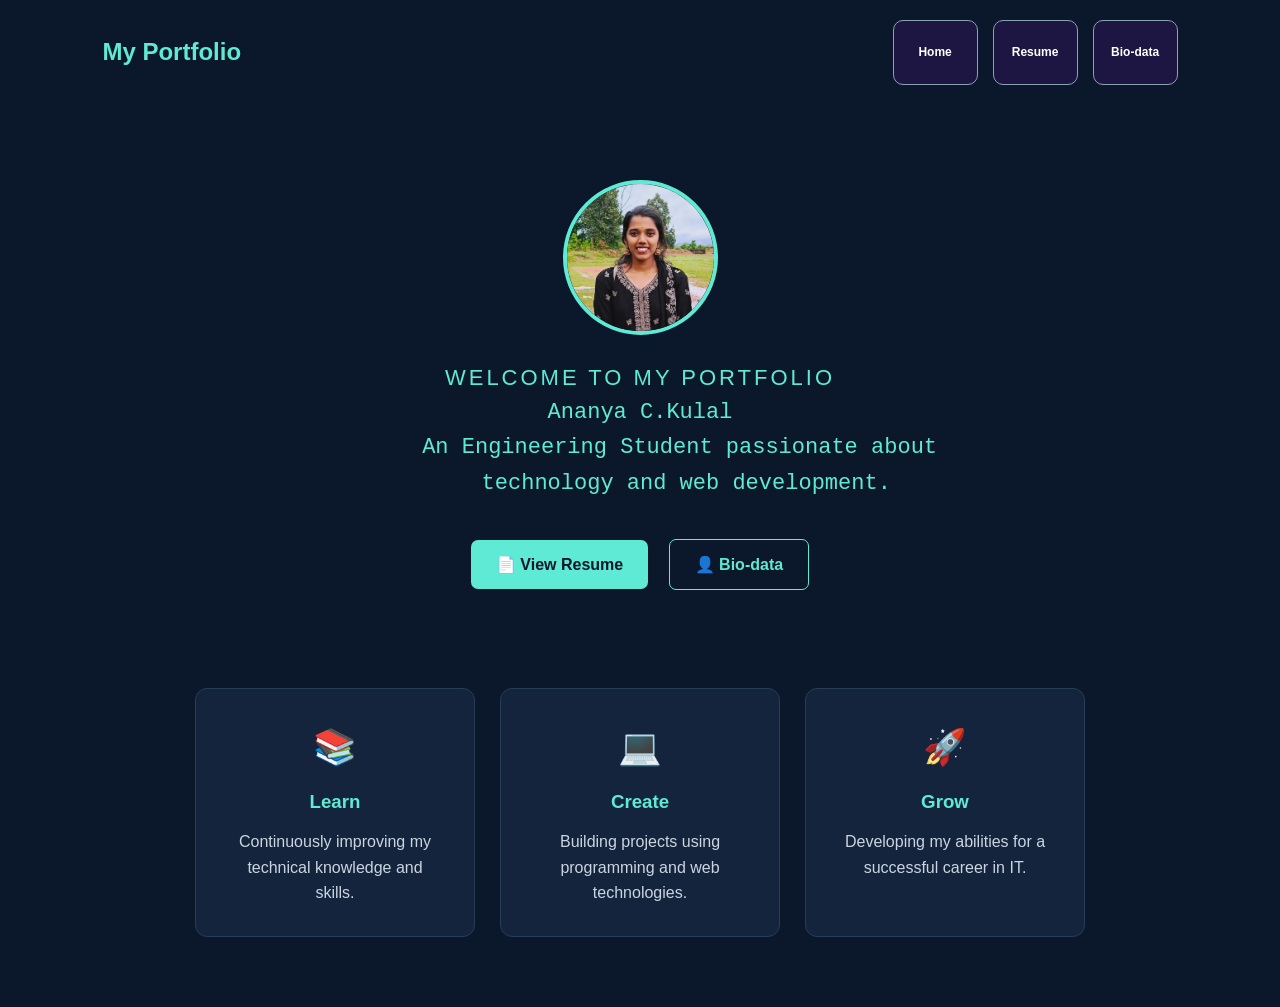
<file: index.html>
<!DOCTYPE html>
<html lang="en">
<head>
    <meta charset="UTF-8">
    <meta name="viewport" content="width=device-width, initial-scale=1.0">
    <title>Home | My Portfolio</title>
    <link rel="stylesheet" href="style.css">
</head>

<body class="home-page">

<header>
    <nav class="navbar">
        <h2>My Portfolio</h2>

        <div class="nav-links">
            <a href="index.html" class="nav-box">
                
                <p>Home</p>
            </a>

            <a href="resume.html" class="nav-box">
                
                <p>Resume</p>
            </a>

            <a href="biodata.html" class="nav-box">
               
                <p>Bio-data</p>
            </a>
        </div>
    </nav>
</header>

<section class="hero">

    <div class="profile-circle">
        <img src="profile.jpg" alt="Profile Photo">
    </div>

    <h2 class="welcome">WELCOME TO MY PORTFOLIO</h2>

    <h2><pre> Ananya C.Kulal 
      An Engineering Student passionate about
       technology and web development.</pre></h2>

    

    <div class="home-buttons">
        <a href="resume.html" class="btn">📄 View Resume</a>

        <a href="biodata.html" class="btn outline">👤 Bio-data</a>
    </div>

</section>

<section class="features" id="projects">

    <div class="feature-card">
        <span>📚</span>
        <h3>Learn</h3>
        <p>Continuously improving my technical knowledge and skills.</p>
    </div>

    <div class="feature-card">
        <span>💻</span>
        <h3>Create</h3>
        <p>Building projects using programming and web technologies.</p>
    </div>

    <div class="feature-card">
        <span>🚀</span>
        <h3>Grow</h3>
        <p>Developing my abilities for a successful career in IT.</p>
    </div>

</section>



</body>
</html>
</file>
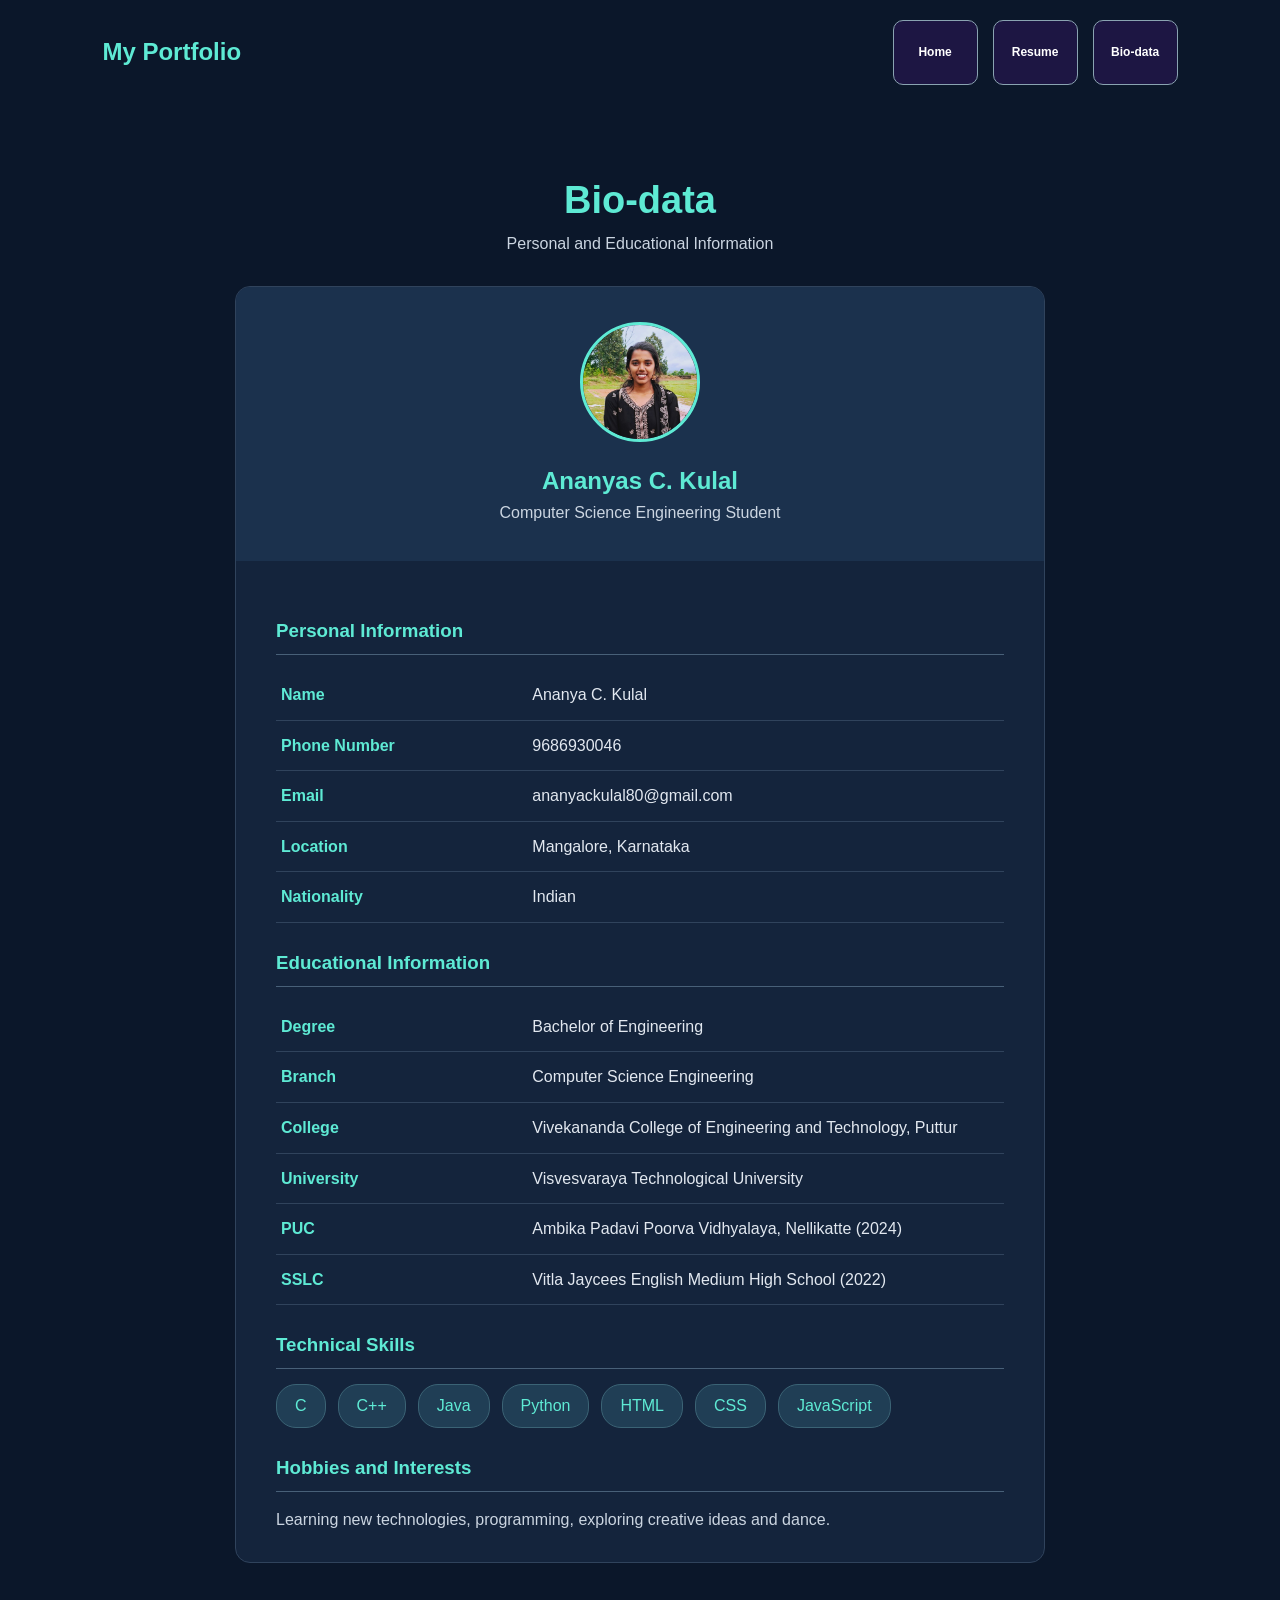
<file: biodata.html>
<!DOCTYPE html>
<html lang="en">

<head>
    <meta charset="UTF-8">
    <meta name="viewport" content="width=device-width, initial-scale=1.0">

    <title>Bio-data | Ananya C. Kulal</title>

    <link rel="stylesheet" href="style.css">
</head>

<body class="bio-page">

<header>
    <nav class="navbar">

        <h2>My Portfolio</h2>

        <div class="nav-links">
             <a href="index.html" class="nav-box">
                
                <p>Home</p>
            </a>

            <a href="resume.html" class="nav-box">
                
                <p>Resume</p>
            </a>

            <a href="biodata.html" class="nav-box">
               
                <p>Bio-data</p>
            </a>
        </div>

    </nav>
</header>

<div class="bio-container">

    <div class="bio-heading">
        <h1> Bio-data</h1>
        <p>Personal and Educational Information</p>
    </div>

    <div class="bio-card">

        <div class="bio-profile">

            <img src="profile.jpg" alt="Profile Photo">

            <h2>Ananyas C. Kulal</h2>

            <p>Computer Science Engineering Student</p>

        </div>

        <div class="bio-details">

            <h3>Personal Information</h3>

            <div class="bio-row">
                <span>Name</span>
                <p>Ananya C. Kulal</p>
            </div>

            <div class="bio-row">
                <span>Phone Number</span>
                <p>9686930046</p>
            </div>

            <div class="bio-row">
                <span>Email</span>
                <p>ananyackulal80@gmail.com</p>
            </div>

            <div class="bio-row">
                <span>Location</span>
                <p>Mangalore, Karnataka</p>
            </div>

            <div class="bio-row">
                <span>Nationality</span>
                <p>Indian</p>
            </div>

            <h3>Educational Information</h3>

            <div class="bio-row">
                <span>Degree</span>
                <p>Bachelor of Engineering</p>
            </div>

            <div class="bio-row">
                <span>Branch</span>
                <p>Computer Science Engineering</p>
            </div>

            <div class="bio-row">
                <span>College</span>
                <p>Vivekananda College of Engineering and Technology, Puttur</p>
            </div>

            <div class="bio-row">
                <span>University</span>
                <p>Visvesvaraya Technological University</p>
            </div>

            <div class="bio-row">
                <span>PUC</span>
                <p>Ambika Padavi Poorva Vidhyalaya, Nellikatte (2024)</p>
            </div>

            <div class="bio-row">
                <span>SSLC</span>
                <p>Vitla Jaycees English Medium High School (2022)</p>
            </div>

            <h3>Technical Skills</h3>

            <div class="bio-skills">
                <span>C</span>
                <span>C++</span>
                <span>Java</span>
                <span>Python</span>
                <span>HTML</span>
                <span>CSS</span>
                <span>JavaScript</span>
            </div>

            <h3>Hobbies and Interests</h3>

            <p class="hobby">
                Learning new technologies, programming,
                exploring creative ideas and dance.
            </p>

        </div>

    </div>

</div>



</body>
</html>
</file>
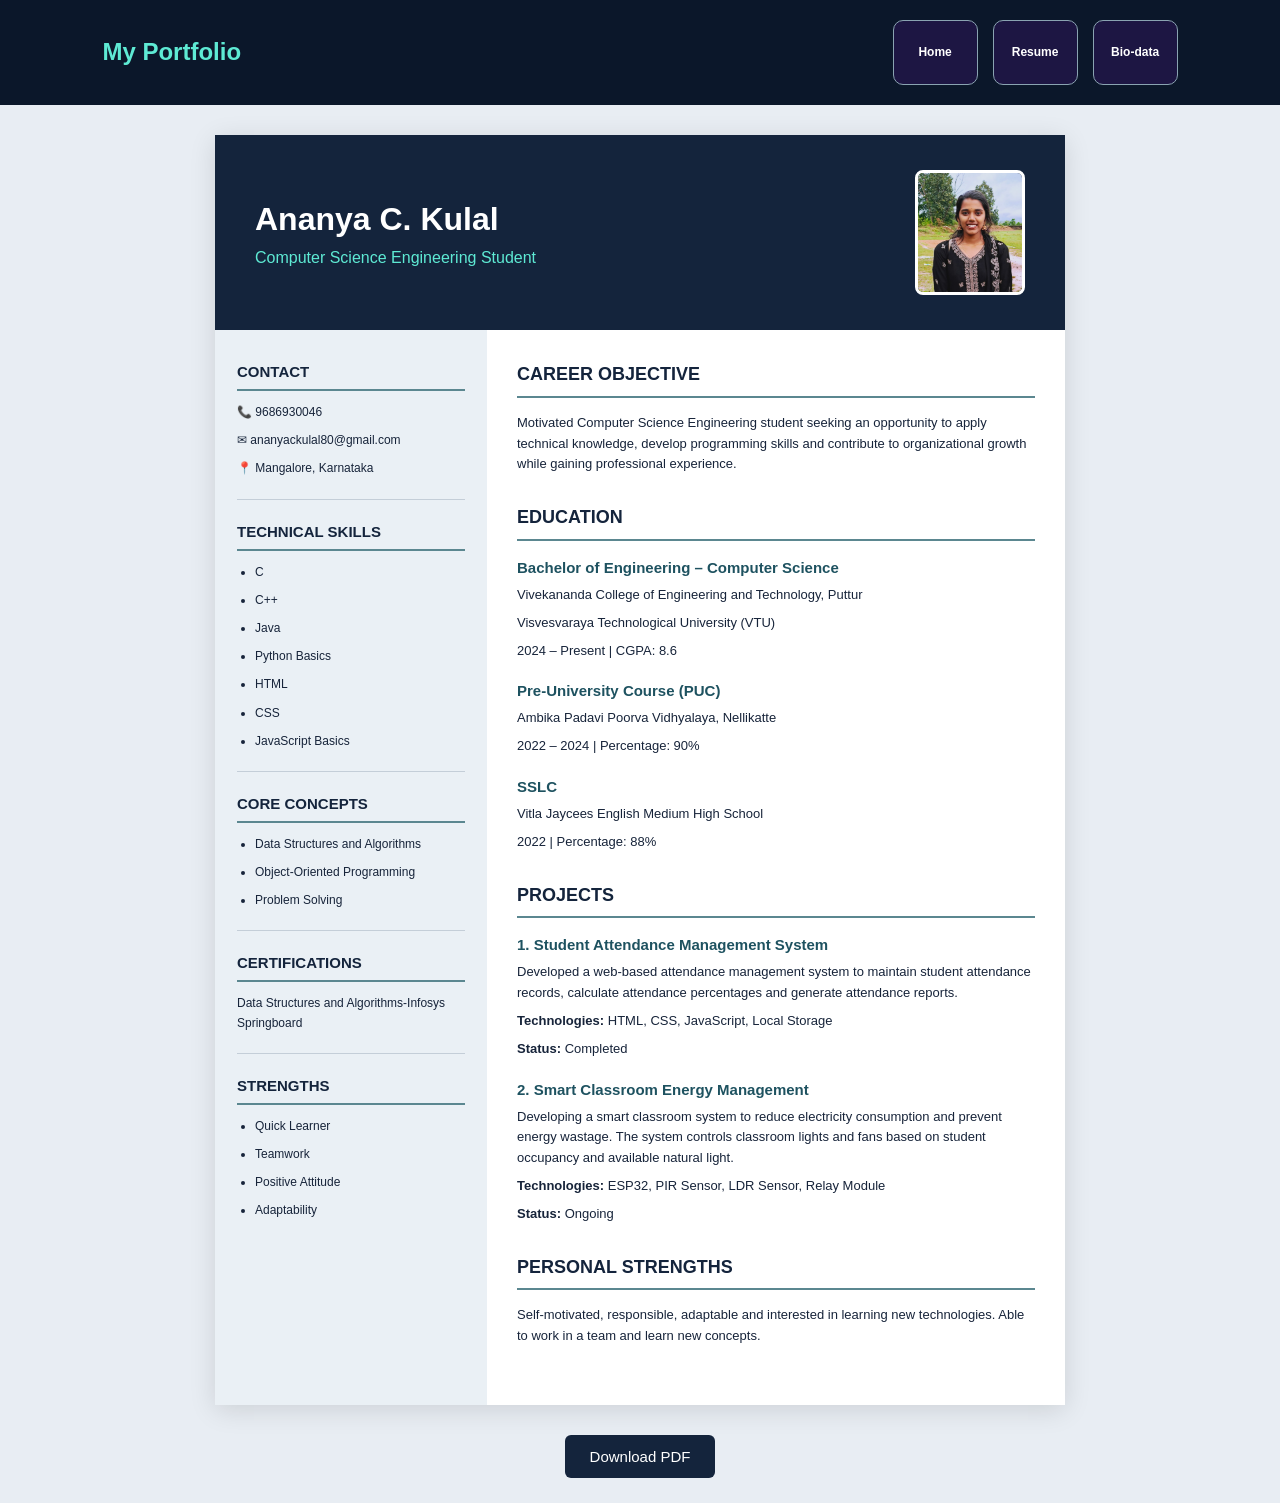
<file: resume.html>
<!DOCTYPE html>
<html lang="en">

<head>
    <meta charset="UTF-8">
    <meta name="viewport" content="width=device-width, initial-scale=1.0">

    <title>Ananya C. Kulal | Resume</title>

    <link rel="stylesheet" href="style.css">
</head>

<body class="resume-page">

<nav class="navbar resume-nav">
    <h2>My Portfolio</h2>

    <div class="nav-links">
        <a href="index.html" class="nav-box">
                
                <p>Home</p>
            </a>

            <a href="resume.html" class="nav-box">
                
                <p>Resume</p>
            </a>

            <a href="biodata.html" class="nav-box">
               
                <p>Bio-data</p>
            </a>
    </div>
</nav>

<div class="resume-container">

    <!-- HEADER -->
    <div class="resume-header">

        <div>
            <h1>Ananya C. Kulal</h1>
            <p>Computer Science Engineering Student</p>
        </div>

        <img src="profile.jpg" alt="Ananya C. Kulal">

    </div>

    <div class="resume-body">

        <!-- LEFT SIDEBAR -->
        <aside class="resume-sidebar">

            <h3>CONTACT</h3>

            <p>📞 9686930046</p>
            <p>✉ ananyackulal80@gmail.com</p>
            <p>📍 Mangalore, Karnataka</p>

            <hr>

            <h3>TECHNICAL SKILLS</h3>

            <ul>
                <li>C</li>
                <li>C++</li>
                <li>Java</li>
                <li>Python Basics</li>
                <li>HTML</li>
                <li>CSS</li>
                <li>JavaScript Basics</li>
            </ul>

            <hr>

            <h3>CORE CONCEPTS</h3>

            <ul>
                <li>Data Structures and Algorithms</li>
                <li>Object-Oriented Programming</li>
                <li>Problem Solving</li>
            </ul>

            <hr>

            <h3>CERTIFICATIONS</h3>

            <p>Data Structures and Algorithms-Infosys Springboard</p>
            

            <hr>

            <h3>STRENGTHS</h3>

            <ul>
                <li>Quick Learner</li>
                <li>Teamwork</li>
                <li>Positive Attitude</li>
                <li>Adaptability</li>
            </ul>

        </aside>

        <!-- MAIN CONTENT -->
        <main class="resume-main">

            <!-- CAREER OBJECTIVE -->
            <section>

                <h2>CAREER OBJECTIVE</h2>

                <p>
                    Motivated Computer Science Engineering student
                    seeking an opportunity to apply technical knowledge,
                    develop programming skills and contribute to
                    organizational growth while gaining professional
                    experience.
                </p>

            </section>

            <!-- EDUCATION -->
            <section>

                <h2>EDUCATION</h2>

                <div class="education-item">

                    <h3>Bachelor of Engineering – Computer Science</h3>

                    <p>Vivekananda College of Engineering and Technology, Puttur</p>

                    <p>Visvesvaraya Technological University (VTU)</p>

                    <p>2024 – Present | CGPA: 8.6</p>

                </div>

                <div class="education-item">

                    <h3>Pre-University Course (PUC)</h3>

                    <p>Ambika Padavi Poorva Vidhyalaya, Nellikatte</p>

                    <p>2022 – 2024 | Percentage: 90%</p>

                </div>

                <div class="education-item">

                    <h3>SSLC</h3>

                    <p>Vitla Jaycees English Medium High School</p>

                    <p>2022 | Percentage: 88%</p>

                </div>

            </section>

            <!-- PROJECTS -->
            <section>

                <h2>PROJECTS</h2>

                <div class="project-item">

                    <h3>1. Student Attendance Management System</h3>

                    <p>
                        Developed a web-based attendance management
                        system to maintain student attendance records,
                        calculate attendance percentages and generate
                        attendance reports.
                    </p>

                    <p>
                        <b>Technologies:</b>
                        HTML, CSS, JavaScript, Local Storage
                    </p>

                    <p class="project-status">
                        <b>Status:</b> Completed
                    </p>

                </div>

                <div class="project-item">

                    <h3>2. Smart Classroom Energy Management</h3>

                    <p>
                        Developing a smart classroom system to reduce
                        electricity consumption and prevent energy
                        wastage. The system controls classroom lights
                        and fans based on student occupancy and
                        available natural light.
                    </p>

                    <p>
                        <b>Technologies:</b>
                        ESP32, PIR Sensor, LDR Sensor, Relay Module
                    </p>

                    <p class="project-status">
                        <b>Status:</b> Ongoing
                    </p>

                </div>

            </section>

            <!-- PERSONAL STRENGTHS -->
            <section>

                <h2>PERSONAL STRENGTHS</h2>

                <p>
                    Self-motivated, responsible, adaptable and
                    interested in learning new technologies.
                    Able to work in a team and learn new concepts.
                </p>

            </section>

        </main>

    </div>

</div>

<!-- DOWNLOAD BUTTON -->
<div class="print-button">

    <button onclick="window.print()">
       Download PDF
    </button>

</div>

</body>
</html>
</file>
<file: style.css>
/* GENERAL */

* {
    margin: 0;
    padding: 0;
    box-sizing: border-box;
}

body {
    font-family: 'Segoe UI', Arial, sans-serif;
    line-height: 1.6;
}

/* NAVIGATION */

.navbar {
    display: flex;
    justify-content: space-between;
    align-items: center;
    padding: 20px 8%;
    background: #0b172a;
    color: white;
}

.navbar h2 {
    color: #5eead4;
}

.nav-links {
    display: flex;
    gap: 25px;
}

.nav-links a {
    color: white;
    text-decoration: none;
    font-size: 15px;
    transition: 0.3s;
}

.nav-links a:hover,
.nav-links a.active {
    color: #5eead4;
}

/* HOME PAGE */

.home-page,
.bio-page {
    background: #0b172a;
    color: white;
}

.hero {
    text-align: center;
    padding: 75px 20px 55px;
}

.profile-circle {
    width: 155px;
    height: 155px;
    margin: auto;
    border: 4px solid #5eead4;
    border-radius: 50%;
    overflow: hidden;
}

.profile-circle img {
    width: 100%;
    height: 100%;
    object-fit: cover;
}

.welcome {
    color: #5eead4;
    letter-spacing: 3px;
    margin-top: 25px;
    font-size: 13px;
}

.hero h1 {
    font-size: 48px;
    margin: 10px 0;
}

.hero h2 {
    color: #5eead4;
    font-size: 22px;
    font-weight: 400;
}

.intro {
    max-width: 650px;
    margin: 20px auto;
    color: #cbd5e1;
}

.home-buttons {
    margin-top: 30px;
}

.btn {
    display: inline-block;
    background: #5eead4;
    color: #0b172a;
    padding: 12px 25px;
    border-radius: 7px;
    text-decoration: none;
    margin: 8px;
    font-weight: bold;
}

.btn:hover {
    background: white;
}

.btn.outline {
    background: transparent;
    color: #5eead4;
    border: 1px solid #5eead4;
}

/* FEATURE CARDS */

.features {
    display: flex;
    justify-content: center;
    gap: 25px;
    padding: 35px 8% 70px;
    flex-wrap: wrap;
}

.feature-card {
    background: #14243c;
    padding: 30px;
    border-radius: 12px;
    width: 280px;
    text-align: center;
    border: 1px solid #263d57;
    transition: 0.3s;
}

.feature-card:hover {
    transform: translateY(-7px);
    border-color: #5eead4;
}

.feature-card span {
    font-size: 35px;
}

.feature-card h3 {
    color: #5eead4;
    margin: 12px;
}

.feature-card p {
    color: #cbd5e1;
}

/* FOOTER */

footer {
    text-align: center;
    padding: 20px;
    background: #07101e;
    color: #94a3b8;
}

/* RESUME PAGE */

.resume-page {
    background: #e8edf3;
    color: #17243a;
}

.resume-nav {
    margin-bottom: 30px;
}

.resume-container {
    max-width: 850px;
    min-height: 1120px;
    background: white;
    margin: 30px auto;
    box-shadow: 0 5px 25px rgba(0,0,0,0.12);
}

.resume-header {
    background: #14243c;
    color: white;
    padding: 35px 40px;
    display: flex;
    justify-content: space-between;
    align-items: center;
}

.resume-header h1 {
    font-size: 32px;
}

.resume-header p {
    color: #5eead4;
}

.resume-header img {
    width: 110px;
    height: 125px;
    object-fit: cover;
    border: 3px solid white;
    border-radius: 8px;
}

.resume-body {
    display: grid;
    grid-template-columns: 32% 68%;
}

.resume-sidebar {
    background: #eaf0f5;
    padding: 30px 22px;
}

.resume-sidebar h3 {
    color: #14243c;
    font-size: 15px;
    margin-bottom: 12px;
    border-bottom: 2px solid #5b8790;
    padding-bottom: 5px;
}

.resume-sidebar p,
.resume-sidebar li {
    font-size: 12px;
    margin-bottom: 9px;
    overflow-wrap: anywhere;
}

.resume-sidebar ul {
    padding-left: 18px;
    margin-bottom: 20px;
}

.resume-sidebar hr {
    border: none;
    border-top: 1px solid #c4ced8;
    margin: 20px 0;
}

.resume-main {
    padding: 30px;
}

.resume-main section {
    margin-bottom: 28px;
}

.resume-main h2 {
    color: #14243c;
    font-size: 18px;
    border-bottom: 2px solid #5b8790;
    padding-bottom: 7px;
    margin-bottom: 15px;
}

.resume-main h3 {
    color: #1e5260;
    font-size: 15px;
    margin-bottom: 5px;
}

.resume-main p {
    font-size: 13px;
    margin-bottom: 7px;
}

.education-item,
.project-item {
    margin-bottom: 18px;
}

.print-button {
    text-align: center;
    margin: 25px;
}

.print-button button {
    background: #14243c;
    color: white;
    border: none;
    padding: 13px 25px;
    border-radius: 6px;
    cursor: pointer;
    font-size: 15px;
}

.print-button button:hover {
    background: #246c70;
}

/* BIODATA PAGE */

.bio-container {
    max-width: 850px;
    margin: 45px auto;
    padding: 20px;
}

.bio-heading {
    text-align: center;
    margin-bottom: 30px;
}

.bio-heading h1 {
    font-size: 38px;
    color: #5eead4;
}

.bio-heading p {
    color: #cbd5e1;
}

.bio-card {
    background: #14243c;
    border: 1px solid #30435c;
    border-radius: 15px;
    overflow: hidden;
}

.bio-profile {
    text-align: center;
    padding: 35px;
    background: #1b314d;
}

.bio-profile img {
    width: 120px;
    height: 120px;
    border-radius: 50%;
    object-fit: cover;
    border: 3px solid #5eead4;
}

.bio-profile h2 {
    margin-top: 12px;
    color: #5eead4;
}

.bio-profile p {
    color: #cbd5e1;
}

.bio-details {
    padding: 30px 40px;
}

.bio-details h3 {
    color: #5eead4;
    margin: 25px 0 15px;
    border-bottom: 1px solid #486078;
    padding-bottom: 8px;
}

.bio-row {
    display: grid;
    grid-template-columns: 35% 65%;
    padding: 12px 5px;
    border-bottom: 1px solid #30435c;
}

.bio-row span {
    color: #5eead4;
    font-weight: 600;
}

.bio-row p {
    color: #e2e8f0;
    overflow-wrap: anywhere;
}

.bio-skills {
    display: flex;
    flex-wrap: wrap;
    gap: 12px;
}

.bio-skills span {
    background: #203e55;
    color: #5eead4;
    padding: 8px 18px;
    border-radius: 20px;
    border: 1px solid #3b6375;
}

.hobby {
    color: #cbd5e1;
}

/* RESPONSIVE DESIGN */

@media (max-width: 650px) {

    .navbar {
        flex-direction: column;
        gap: 15px;
    }

    .nav-links {
        justify-content: center;
        flex-wrap: wrap;
        gap: 15px;
    }

    .hero h1 {
        font-size: 34px;
    }

    .features {
        padding: 20px;
    }

    .resume-container {
        margin: 10px;
    }

    .resume-body {
        grid-template-columns: 1fr;
    }

    .resume-header {
        padding: 25px;
    }

    .resume-header h1 {
        font-size: 24px;
    }

    .resume-header img {
        width: 85px;
        height: 100px;
    }

    .bio-row {
        grid-template-columns: 1fr;
        gap: 5px;
    }

    .bio-details {
        padding: 20px;
    }
}

/* A4 PRINT SETTINGS */

@media print {

    @page {
        size: A4;
        margin: 0;
    }

    body {
        background: white;
        print-color-adjust: exact;
        -webkit-print-color-adjust: exact;
    }

    .resume-nav,
    .print-button {
        display: none !important;
    }

    .resume-container {
        width: 210mm;
        min-height: 297mm;
        margin: 0;
        box-shadow: none;
    }

    .resume-header {
        print-color-adjust: exact;
        -webkit-print-color-adjust: exact;
    }

    .resume-main section,
    .education-item,
    .project-item {
        break-inside: avoid;
    }
}
.nav-links {
    display: flex;
    gap: 15px;
    align-items: center;
}

.nav-box {
    width: 85px;
    height: 65px;
    display: flex;
    flex-direction: column;
    justify-content: center;
    align-items: center;
    text-decoration: none;

    background: #1d1643;
    border: 1px solid #8aa3b1;
    border-radius: 10px;

    color: #283D2C;
    transition: 0.3s;
}

.nav-box span {
    font-size: 22px;
}

.nav-box p {
    margin: 3px 0;
    font-size: 12px;
    font-weight: bold;
}

.nav-box:hover {
    background: #344E41;
    color: white;
    border-color: #344E41;
    transform: translateY(-4px);
}
/* HOME BUTTON HOVER EFFECT */

.btn {
    transition: 0.3s ease;
}

.btn:hover {
    background: #ffffff;
    color: #0b172a;
    transform: translateY(-4px);
    box-shadow: 0 5px 15px rgba(94, 234, 212, 0.25);
}

.btn.outline:hover {
    background: #5eead4;
    color: #0b172a;
    border-color: #5eead4;
}
.btn.outline:hover {
    background: #5eead4;
    color: #0b172a;
    border: 1px solid #5eead4;
}
.bio-profile img {
    width: 120px;
    height: 120px;
    border-radius: 50%;
    object-fit: cover;
    border: 3px solid #5eead4;
}
</file>
